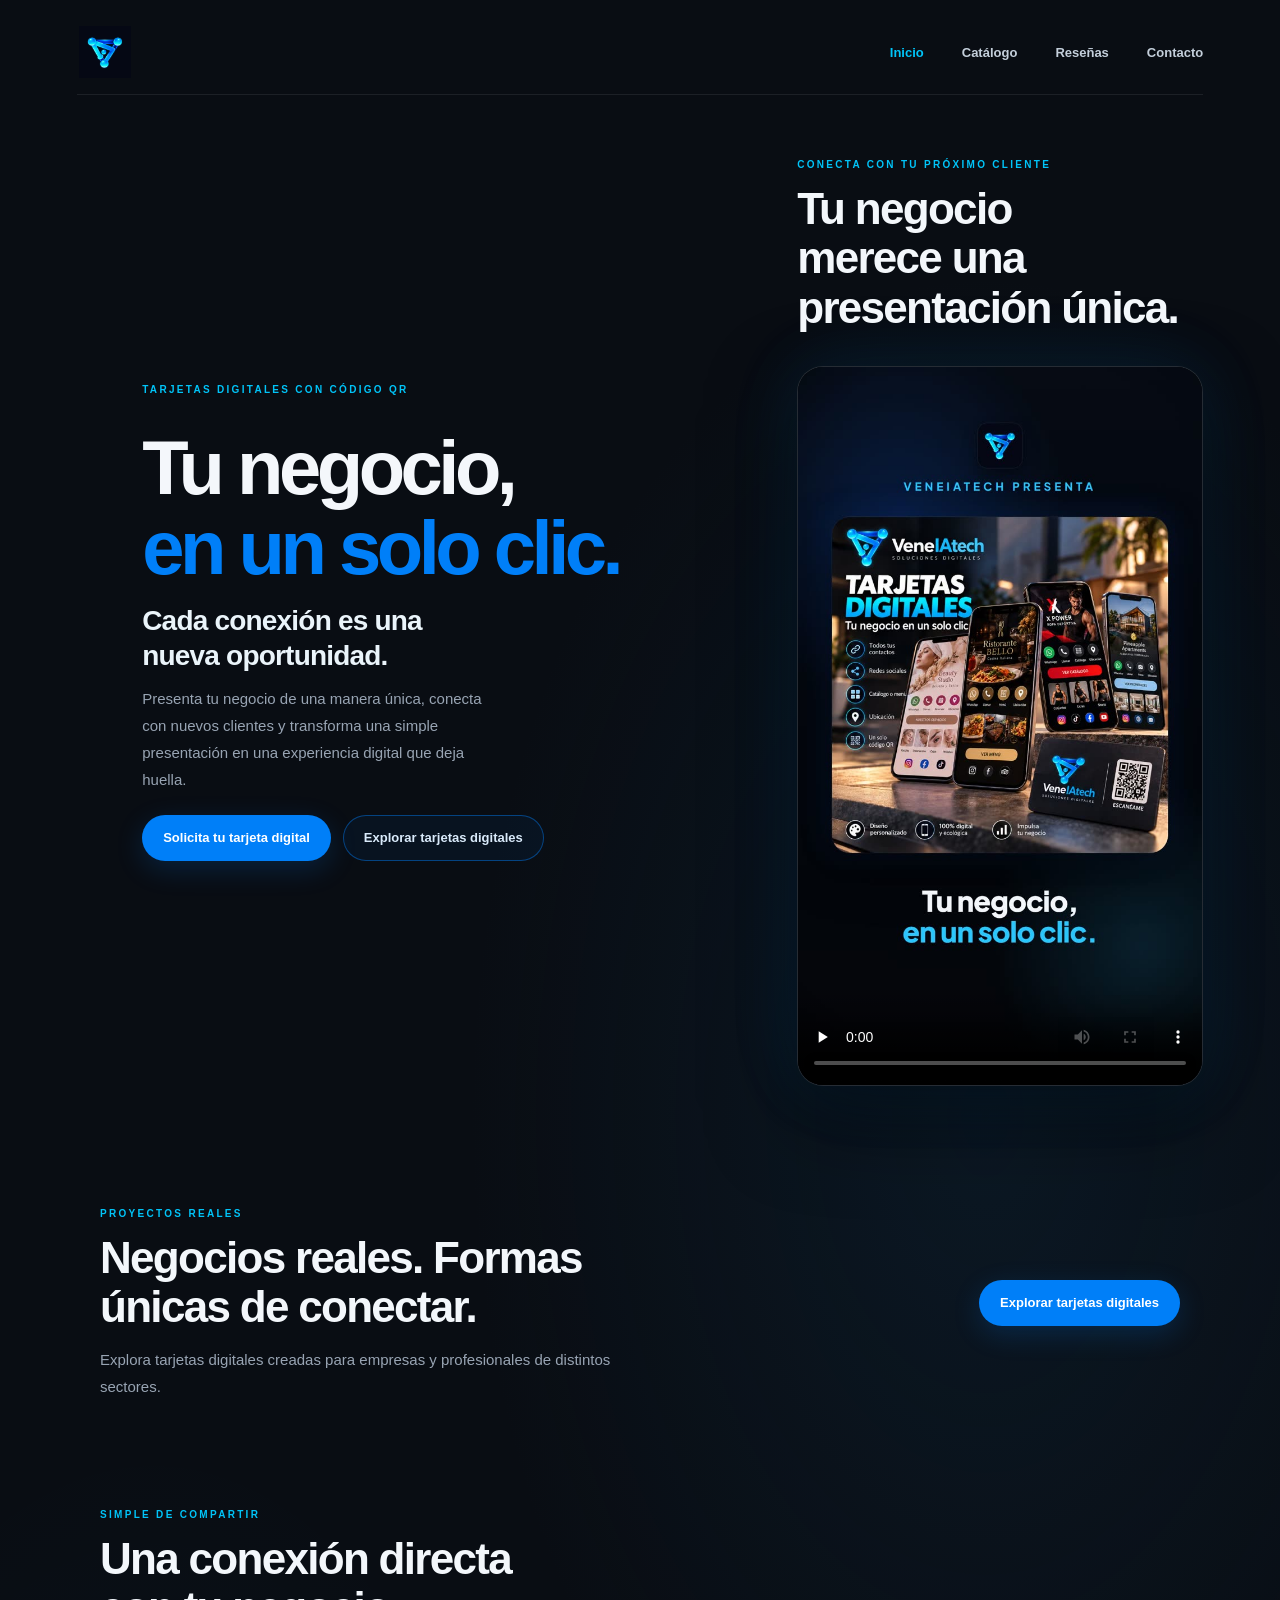
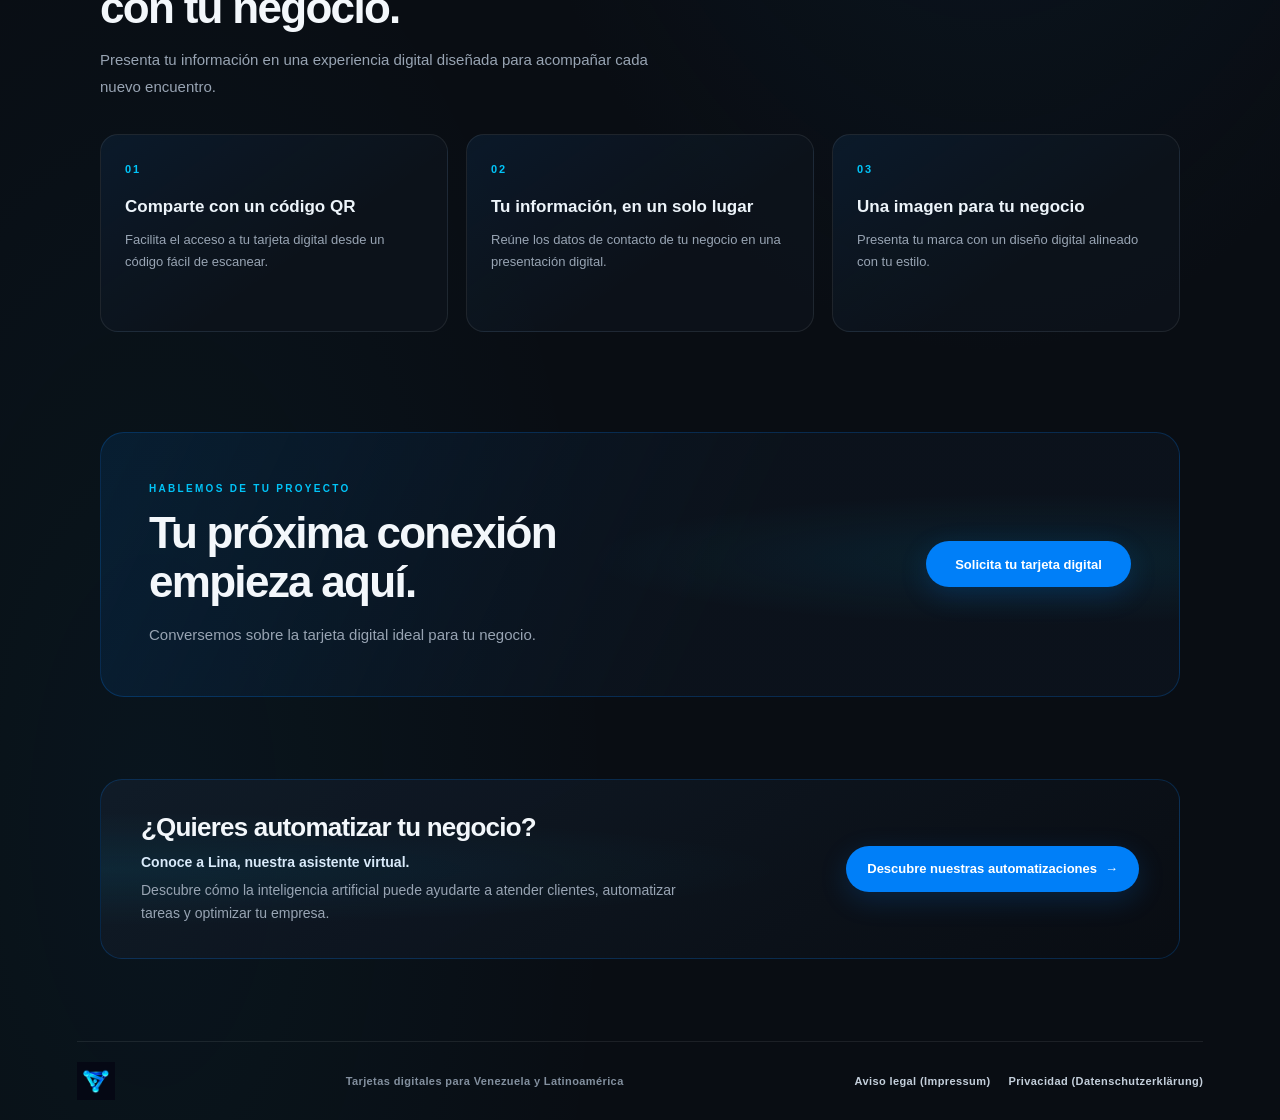
<file: tarjetadigital/index.html>
<!doctype html>
<html lang="es-419">
  <head>
    <meta charset="UTF-8" />
    <meta name="viewport" content="width=device-width, initial-scale=1.0" />
    <meta
      name="description"
      content="Descubre las tarjetas digitales premium de VeneIAtech: presenta tu negocio, comparte tu código QR y crea nuevas conexiones."
    />
    <meta name="theme-color" content="#090d13" />
    <title>VeneIAtech · Tarjetas digitales</title>
    <link rel="canonical" href="https://veneiatech.de/tarjetadigital/" />
    <link rel="icon" type="image/png" href="/tarjetadigital/media/logo-veneiatech.png" />
    <meta property="og:type" content="website" />
    <meta property="og:site_name" content="VeneIAtech" />
    <meta property="og:locale" content="es_LA" />
    <meta property="og:url" content="https://veneiatech.de/tarjetadigital/" />
    <meta property="og:title" content="VeneIAtech · Tarjetas digitales" />
    <meta
      property="og:description"
      content="Descubre las tarjetas digitales premium de VeneIAtech: presenta tu negocio, comparte tu código QR y crea nuevas conexiones."
    />
    <meta property="og:image" content="https://veneiatech.de/tarjetadigital/media/og-tarjetas-digitales.jpg" />
    <meta property="og:image:width" content="1200" />
    <meta property="og:image:height" content="630" />
    <meta property="og:image:alt" content="Tarjetas digitales VeneIAtech en varios teléfonos y una tarjeta con código QR" />
    <meta name="twitter:card" content="summary_large_image" />
    <script type="module" crossorigin src="/tarjetadigital/assets/preview-entry-DHS1TjG8.js"></script>
    <link rel="stylesheet" crossorigin href="/tarjetadigital/assets/preview-entry-Bfqm5uQC.css">
  </head>
  <body>
    <div id="root"></div>
  </body>
</html>
</file>
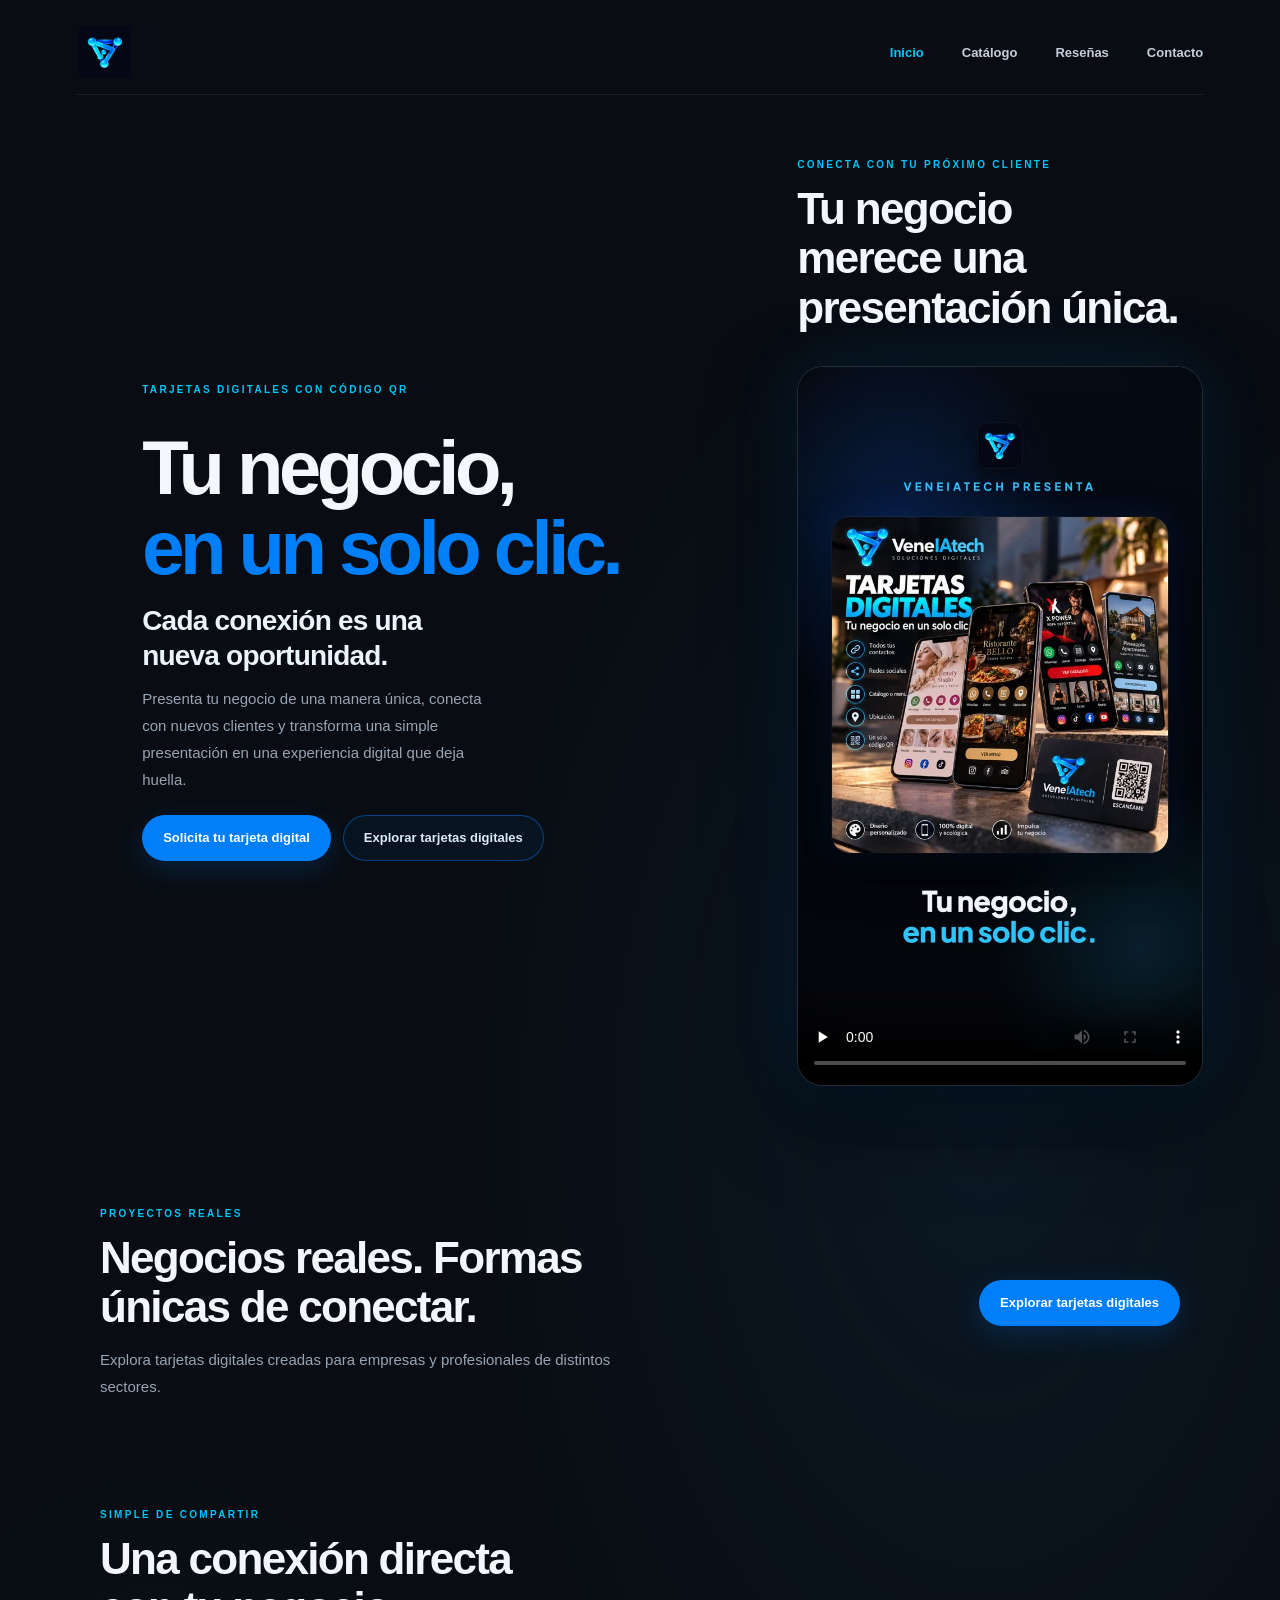
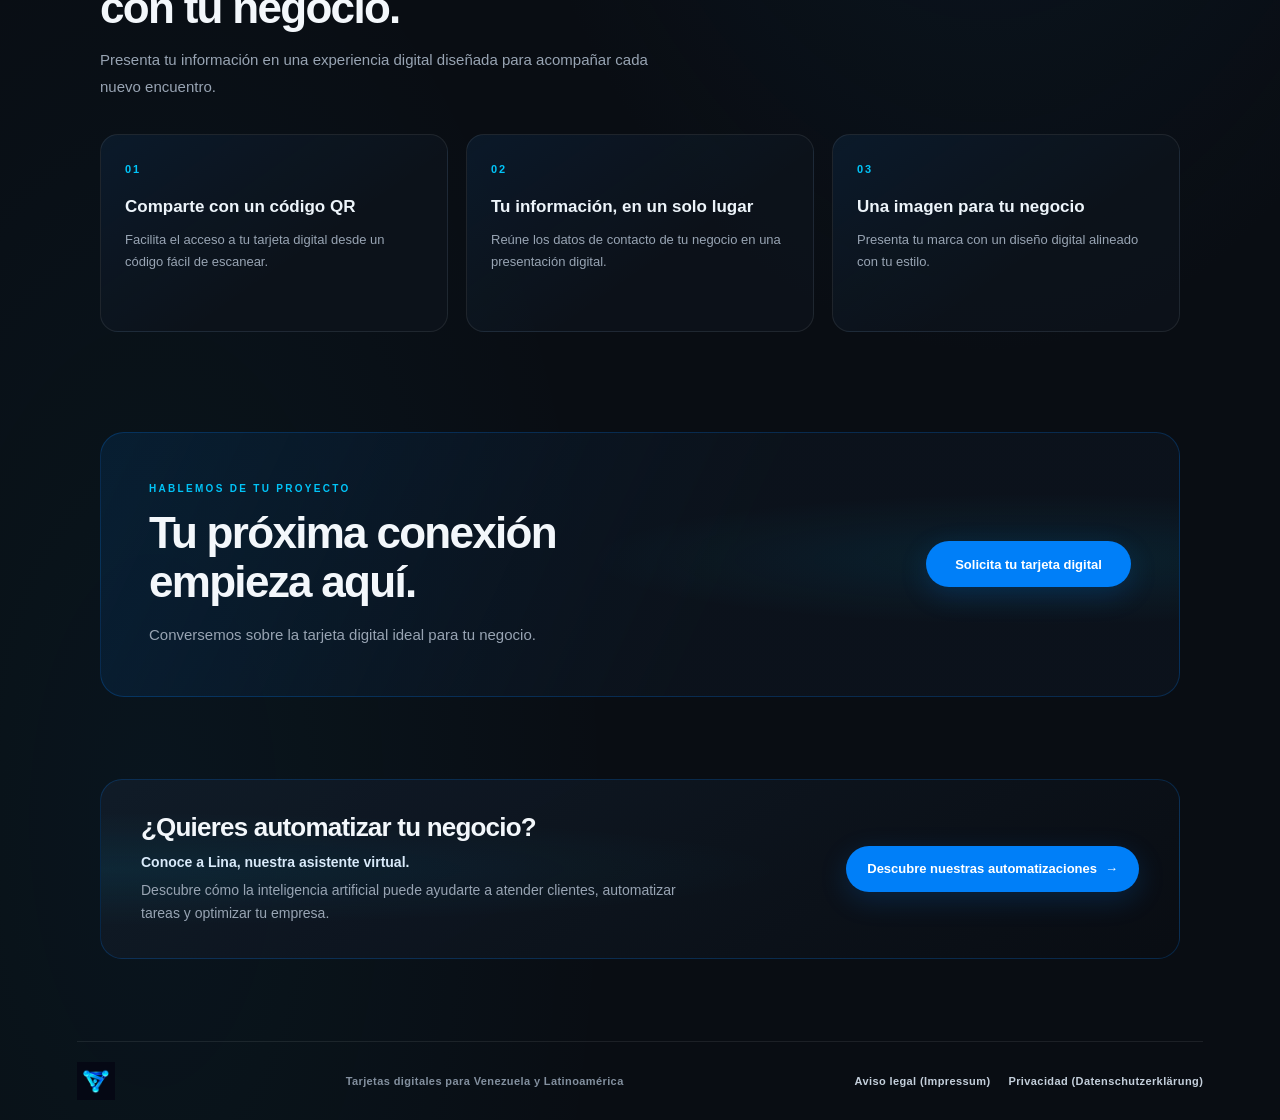
<file: tarjetadigital/catalogo/index.html>
<!doctype html>
<html lang="es-419">
  <head>
    <meta charset="UTF-8" />
    <meta name="viewport" content="width=device-width, initial-scale=1.0" />
    <meta
      name="description"
      content="Explora tarjetas digitales reales creadas por VeneIAtech para negocios y profesionales de distintos sectores."
    />
    <meta name="theme-color" content="#090d13" />
    <title>Catálogo de tarjetas digitales · VeneIAtech</title>
    <link rel="canonical" href="https://veneiatech.de/tarjetadigital/catalogo/" />
    <link rel="icon" type="image/png" href="/tarjetadigital/media/logo-veneiatech.png" />
    <meta property="og:type" content="website" />
    <meta property="og:site_name" content="VeneIAtech" />
    <meta property="og:locale" content="es_LA" />
    <meta property="og:url" content="https://veneiatech.de/tarjetadigital/catalogo/" />
    <meta property="og:title" content="Catálogo de tarjetas digitales · VeneIAtech" />
    <meta
      property="og:description"
      content="Explora tarjetas digitales reales creadas por VeneIAtech para negocios y profesionales de distintos sectores."
    />
    <meta property="og:image" content="https://veneiatech.de/tarjetadigital/media/og-tarjetas-digitales.jpg" />
    <meta property="og:image:width" content="1200" />
    <meta property="og:image:height" content="630" />
    <meta property="og:image:alt" content="Tarjetas digitales VeneIAtech en varios teléfonos y una tarjeta con código QR" />
    <meta name="twitter:card" content="summary_large_image" />
    <script type="module" crossorigin src="/tarjetadigital/assets/preview-entry-DHS1TjG8.js"></script>
    <link rel="stylesheet" crossorigin href="/tarjetadigital/assets/preview-entry-Bfqm5uQC.css">
  </head>
  <body>
    <div id="root"></div>
  </body>
</html>
</file>
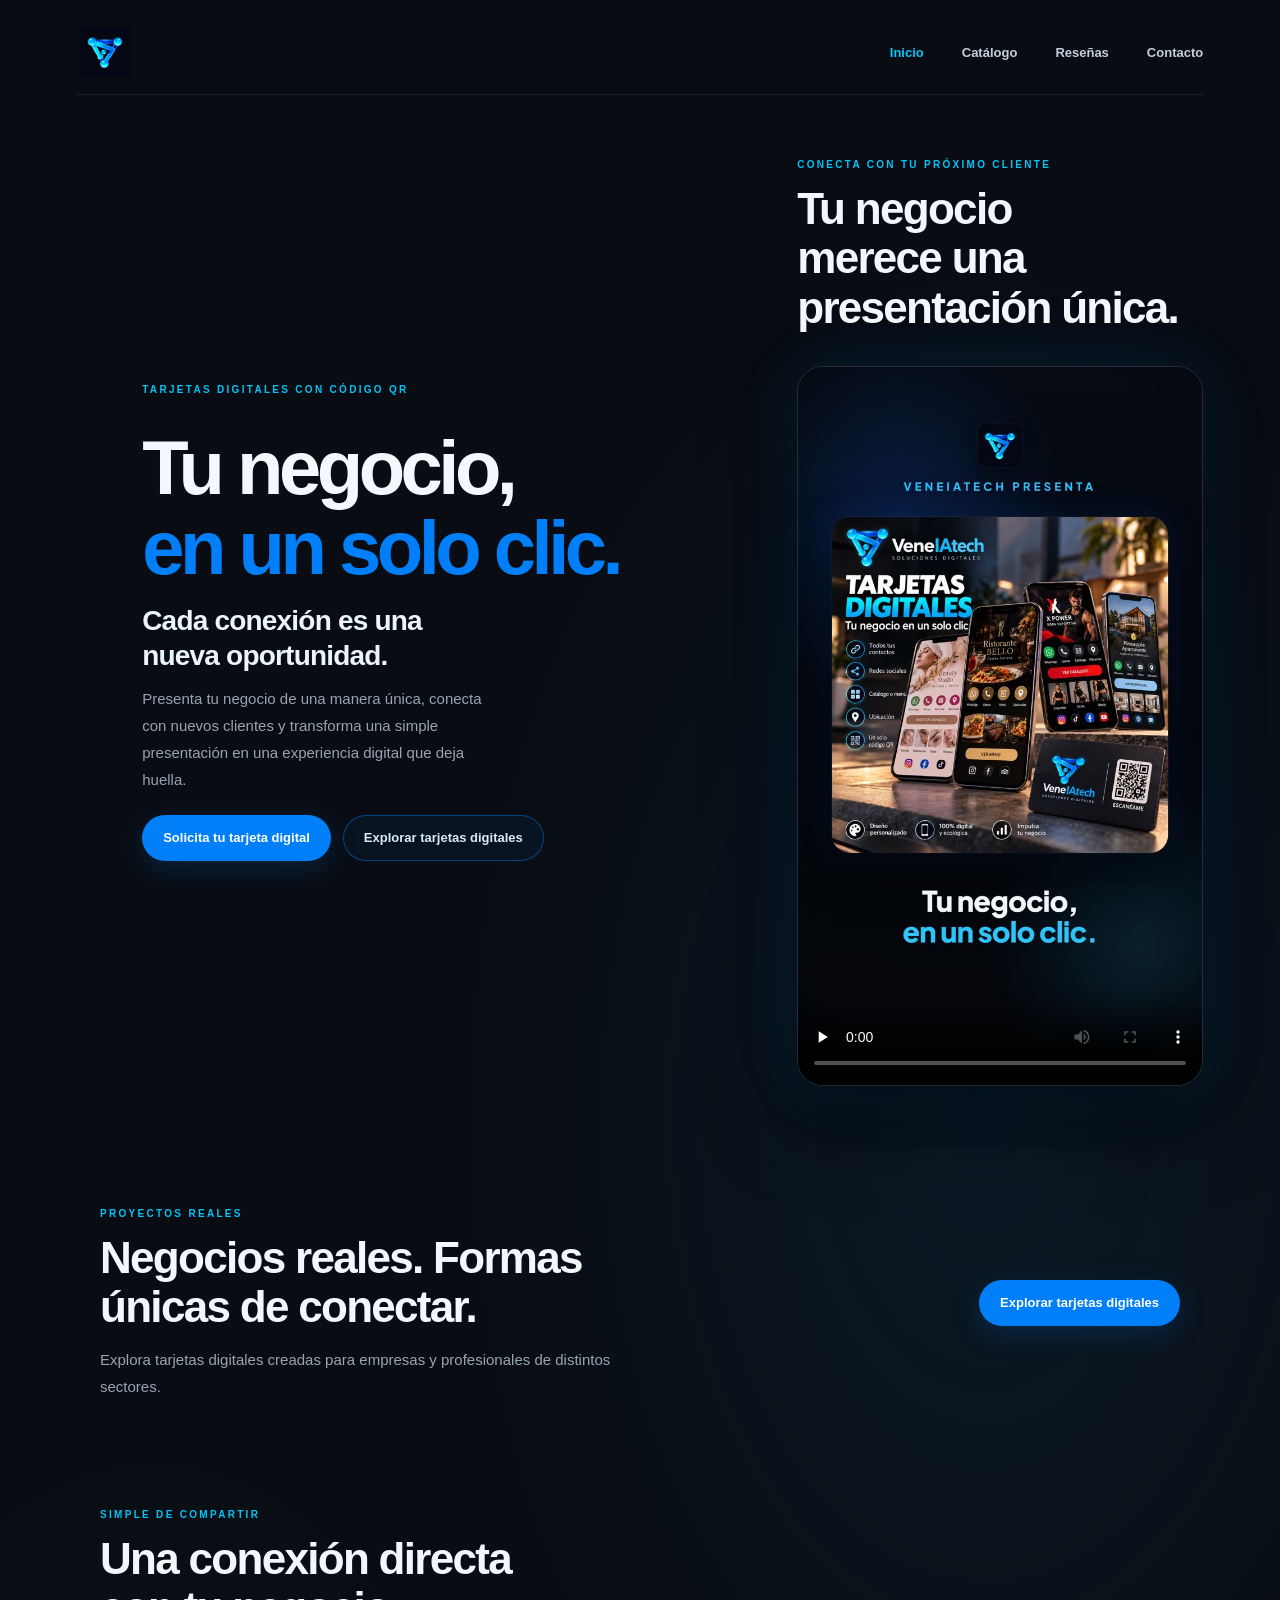
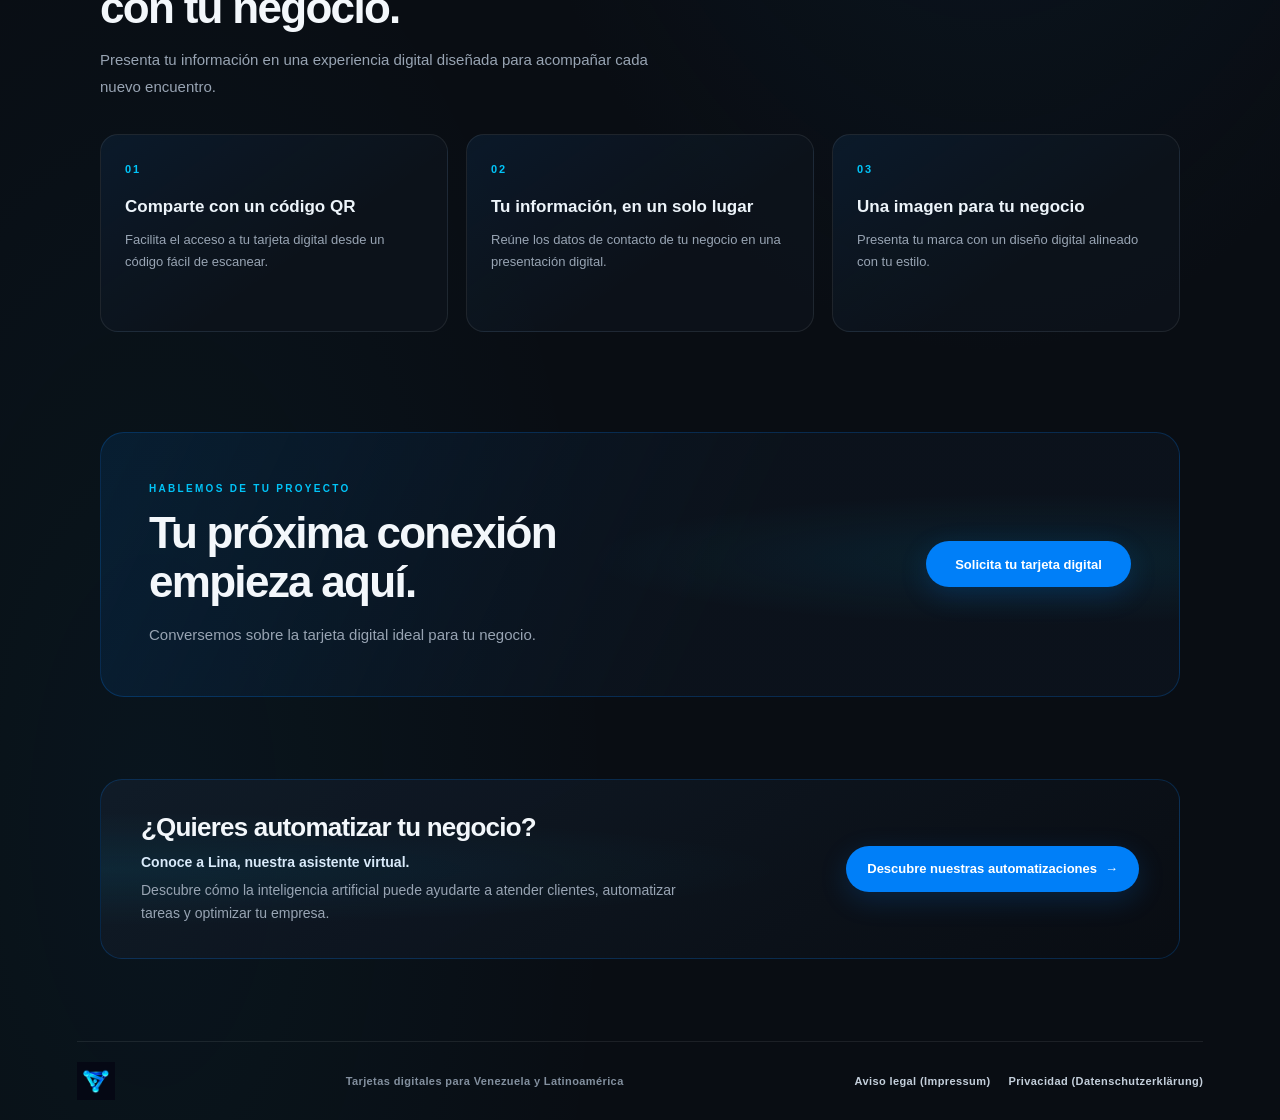
<file: tarjetadigital/resenas/index.html>
<!doctype html>
<html lang="es-419">
  <head>
    <meta charset="UTF-8" />
    <meta name="viewport" content="width=device-width, initial-scale=1.0" />
    <meta
      name="description"
      content="Lee y comparte opiniones sobre los negocios del catálogo de tarjetas digitales de VeneIAtech."
    />
    <meta name="theme-color" content="#090d13" />
    <title>Reseñas de clientes · VeneIAtech</title>
    <link rel="canonical" href="https://veneiatech.de/tarjetadigital/resenas/" />
    <link rel="icon" type="image/png" href="/tarjetadigital/media/logo-veneiatech.png" />
    <meta property="og:type" content="website" />
    <meta property="og:site_name" content="VeneIAtech" />
    <meta property="og:locale" content="es_LA" />
    <meta property="og:url" content="https://veneiatech.de/tarjetadigital/resenas/" />
    <meta property="og:title" content="Reseñas de clientes · VeneIAtech" />
    <meta
      property="og:description"
      content="Lee y comparte opiniones sobre los negocios del catálogo de tarjetas digitales de VeneIAtech."
    />
    <meta property="og:image" content="https://veneiatech.de/tarjetadigital/media/og-tarjetas-digitales.jpg" />
    <meta property="og:image:width" content="1200" />
    <meta property="og:image:height" content="630" />
    <meta property="og:image:alt" content="Tarjetas digitales VeneIAtech en varios teléfonos y una tarjeta con código QR" />
    <meta name="twitter:card" content="summary_large_image" />
    <script type="module" crossorigin src="/tarjetadigital/assets/preview-entry-DHS1TjG8.js"></script>
    <link rel="stylesheet" crossorigin href="/tarjetadigital/assets/preview-entry-Bfqm5uQC.css">
  </head>
  <body>
    <div id="root"></div>
  </body>
</html>
</file>
<file: tarjetadigital/assets/preview-entry-Bfqm5uQC.css>
:root{--brand-blue:#007ff8;--brand-cyan:#01c4f8;--brand-cyan-glow:var(--brand-cyan);--surface-charcoal:#090d13;color:#f4f7fb;background:var(--surface-charcoal);font-synthesis:none;text-rendering:optimizelegibility;-webkit-font-smoothing:antialiased;-moz-osx-font-smoothing:grayscale;font-optical-sizing:auto;font-family:Segoe UI,Arial,sans-serif;font-weight:400}*{box-sizing:border-box}html,body,#root{min-width:320px;min-height:100%;margin:0}@media (width<=334px){html,body,#root{min-width:0}}body{background:radial-gradient(ellipse at 77% 41%, #0f324d4a, transparent 37%), radial-gradient(ellipse at 12% 89%, #00b1eb0d, transparent 29%), var(--surface-charcoal)}button,a{color:inherit;font:inherit}.preview-page{min-height:100vh;padding:24px clamp(20px,6vw,96px) 20px}.preview-header,.preview-footer{justify-content:space-between;align-items:center;gap:24px;display:flex}.preview-header{border-bottom:1px solid #ffffff14;width:min(1220px,100%);margin:0 auto;padding-bottom:14px}.brand-wordmark{letter-spacing:-1.1px;font-family:Segoe UI,Arial,sans-serif;font-size:21px;font-weight:800;text-decoration:none}.preview-brand{border-radius:8px;flex:none;justify-content:center;align-items:center;width:56px;height:56px;padding:2px;display:inline-flex}.preview-brand>img{object-fit:contain;width:100%;height:100%;display:block}.preview-navigation{justify-content:flex-end;align-items:center;gap:clamp(18px,3vw,38px);display:flex}.preview-navigation>a{color:#c4cfdb;font-size:13px;font-weight:600;text-decoration:none;transition:color .18s}.preview-navigation>a:hover,.preview-navigation>a[aria-current=page]{color:var(--brand-cyan)}.brand-wordmark>span,.outro-brand>span{color:var(--brand-cyan-glow)}.preview-footer{color:#83909f;letter-spacing:1.5px;font-size:10px;font-weight:600}.preview-layout{grid-template-columns:minmax(0,1fr) minmax(300px,406px);align-items:center;gap:clamp(42px,7vw,100px);width:min(1130px,100%);margin:62px auto 112px;display:grid}.preview-copy{justify-self:center;width:min(500px,100%)}.preview-eyebrow{color:var(--brand-cyan);letter-spacing:2.3px;margin:0 0 17px;font-size:10px;font-weight:700;line-height:1.6}.eyebrow{color:#09bafa;letter-spacing:2.6px;font-size:10px;font-weight:700}.preview-copy>h1{letter-spacing:-4.5px;margin:30px 0 16px;font-family:Segoe UI,Arial,sans-serif;font-size:clamp(43px,6.2vw,76px);font-weight:750;line-height:1.04}.preview-copy>h1>span{color:var(--brand-blue)}.preview-copy-title,.section-heading>h2,.contact-section h2{text-wrap:balance}.preview-copy-title{color:#eaf4fa;letter-spacing:-.8px;max-width:440px;margin:0 0 12px;font-family:Segoe UI,Arial,sans-serif;font-size:clamp(22px,2.3vw,28px);font-weight:650;line-height:1.25}.preview-copy-description{color:#98a4b3;max-width:360px;margin:0 0 22px;font-size:15px;line-height:1.8}.preview-actions{flex-wrap:wrap;align-items:center;gap:12px;display:flex}.action-button{text-align:center;border:1px solid #0000;border-radius:999px;justify-content:center;align-items:center;min-height:46px;padding:0 20px;font-size:13px;font-weight:700;line-height:1.35;text-decoration:none;transition:background-color .18s,border-color .18s,box-shadow .18s,transform .18s;display:inline-flex}.action-button:hover:not(:disabled){transform:translateY(-2px)}.action-button-primary{background:var(--brand-blue);color:#fff;box-shadow:0 8px 28px #007ff830}.action-button-primary:hover:not(:disabled){background:#0069df;box-shadow:0 9px 30px #007ff845,0 0 22px #01c4f81f}.action-button-secondary{color:#d9eafa;background:#007ff80f;border-color:#007ff873}.action-button-secondary:hover{border-color:var(--brand-cyan);background:#007ff81f}.hero-video{min-width:0}.hero-video-heading{max-width:390px;margin:0 auto 19px}.hero-video-heading>.preview-eyebrow{margin-bottom:8px}.hero-video-heading>h2{color:#e8f1f8;letter-spacing:-.6px;margin:0;font-size:clamp(18px,2.1vw,23px);font-weight:650;line-height:1.35}.player-shell{background:#070a0f;border:1px solid #c8e0f029;border-radius:26px;width:100%;max-width:406px;overflow:hidden;box-shadow:0 32px 85px #0000008c,0 0 70px #007ff81f,0 0 90px #14c8f40d}.commercial-video{aspect-ratio:9/16;object-fit:contain;background:#070a0f;width:100%;display:block}.preview-footer{letter-spacing:.4px;border-top:1px solid #ffffff14;width:min(1220px,100%);margin:0 auto;padding-top:20px;font-size:11px}.preview-footer>span{color:#83909f}.footer-brand{flex:none;width:38px;height:38px;text-decoration:none;display:inline-flex}.footer-brand>img{object-fit:contain;width:100%;height:100%;display:block}.footer-legal{flex-wrap:wrap;gap:6px 18px;display:flex}.footer-legal>a{color:#c4cfdb;text-decoration:none;transition:color .18s}.footer-legal>a:hover,.footer-legal>a:focus-visible{color:var(--brand-cyan);text-decoration:underline}.landing-section{width:min(1080px,100%);margin:0 auto;padding:0 0 100px;scroll-margin-top:32px}.section-heading{max-width:620px;margin-bottom:34px}.section-heading>.preview-eyebrow,.contact-section .preview-eyebrow{margin-bottom:11px}.section-heading>h2,.contact-section h2{color:#f3f7fb;letter-spacing:-1.7px;margin:0;font-size:clamp(29px,4vw,44px);font-weight:700;line-height:1.12}.section-heading>p:not(.preview-eyebrow),.contact-section>div>p:not(.preview-eyebrow){color:#98a4b3;max-width:570px;margin:14px 0 0;font-size:15px;line-height:1.8}.portfolio-section{padding-top:8px}.portfolio-grid{grid-template-columns:repeat(2,minmax(0,1fr));gap:22px;display:grid}.portfolio-card{background:linear-gradient(150deg,#111c29f0,#090d13fa);border:1px solid #007ff829;border-radius:20px;flex-direction:column;align-items:stretch;min-width:0;transition:border-color .18s,box-shadow .18s,transform .18s;display:flex;overflow:hidden;box-shadow:0 16px 40px #0003}.portfolio-card:hover{border-color:#01c4f85c;transform:translateY(-3px);box-shadow:0 20px 48px #00000047,0 0 30px #007ff817}.portfolio-card-image{aspect-ratio:16/9;background:#0b131e;border-bottom:1px solid #ffffff0f;place-items:stretch stretch;display:grid;overflow:hidden}.portfolio-card-image>img{object-fit:cover;width:100%;height:100%;display:block}.portfolio-image-placeholder{color:#91a3b5;letter-spacing:.3px;background:radial-gradient(at 50% 45%,#007ff821,#0000 52%),linear-gradient(135deg,#01c4f808,#0000 60%);flex-direction:column;justify-content:center;align-items:center;gap:15px;min-height:150px;font-size:12px;display:flex}.portfolio-placeholder-mark{background:linear-gradient(135deg,#0000 48%,#01c4f880 49%,#0000 52%),linear-gradient(45deg,#0000 48%,#007ff899 49%,#0000 52%);border:1px solid #01c4f873;border-radius:14px;width:42px;height:42px;box-shadow:0 0 22px #007ff81f}.portfolio-card-content{align-content:start;gap:15px;padding:21px;display:grid}.portfolio-category{color:var(--brand-cyan);letter-spacing:1.3px;text-transform:uppercase;margin:0 0 7px;font-size:10px;font-weight:700}.portfolio-card-content>div>h3{color:#edf4fa;letter-spacing:-.4px;margin:0;font-size:20px;font-weight:650;line-height:1.35}.portfolio-link{justify-self:start;gap:8px}.portfolio-unavailable{color:#b5bfca;margin:0;font-size:12px;line-height:1.6}.portfolio-demo{justify-items:start;gap:14px;display:grid}.portfolio-demo-toggle{cursor:pointer;list-style:none}.portfolio-demo-toggle::-webkit-details-marker{display:none}.portfolio-demo-video{background:#070a0f;border:1px solid #c8e0f024;border-radius:14px;width:100%;max-height:600px;display:block}.benefit-card>h3{color:#edf4fa;margin:0;font-size:17px;font-weight:650;line-height:1.4}.benefits-section{padding-top:7px}.benefits-grid{grid-template-columns:repeat(3,minmax(0,1fr));gap:18px;display:grid}.benefit-card{background:linear-gradient(145deg,#007ff812,#0000 60%),#0d131cd9;border:1px solid #ffffff14;border-radius:18px;min-height:198px;padding:24px}.benefit-number{color:var(--brand-cyan);letter-spacing:1.8px;margin-bottom:20px;font-size:11px;font-weight:750;display:inline-block}.benefit-card>p{color:#98a4b3;margin:10px 0 0;font-size:13px;line-height:1.7}.contact-section{background:radial-gradient(at 87% 48%,#01c4f817,#0000 34%),linear-gradient(115deg,#007ff81c,#0c131cf0 58%);border:1px solid #007ff83b;border-radius:24px;justify-content:space-between;align-items:center;gap:30px;width:min(1080px,100%);margin:0 auto 82px;padding:clamp(24px,5vw,48px);scroll-margin-top:32px;display:flex}.contact-section h2{max-width:600px}.contact-action{flex:none;min-width:205px}.contact-action-group{flex:none}.contact-action:disabled{cursor:not-allowed;opacity:.55}.contact-note{color:#98a4b3;text-align:center;margin:10px 0 0;font-size:11px;line-height:1.5}.catalog-cta-section{justify-content:space-between;align-items:center;gap:28px;padding-top:8px;display:flex}.catalog-cta-section .section-heading{margin-bottom:0}.catalog-section,.reviews-section{padding-top:clamp(48px,8vw,92px)}.catalog-section{width:min(1240px,100%);padding-bottom:68px}.catalog-section>.section-heading{margin-bottom:23px}.catalog-section .section-heading>h1{font-size:clamp(27px,4vw,39px)}.catalog-grid{grid-template-columns:repeat(auto-fit,minmax(min(100%,205px),1fr));gap:14px}.catalog-card{border-radius:15px}.catalog-card .portfolio-card-image{aspect-ratio:16/10;background:radial-gradient(at 50% 30%,#01c4f817,#0000 62%),#0b131e}.catalog-card .portfolio-card-image>img{object-fit:cover;object-position:center;transform:scale(var(--catalog-cover-scale,1.18));transform-origin:var(--catalog-cover-origin,center)}.catalog-card--aluminios-cinamay{--catalog-cover-scale:1.3;--catalog-cover-origin:left top}.catalog-card--xpower-maturin{--catalog-cover-scale:1.28;--catalog-cover-origin:left top}.catalog-card--dr-ysmael-dominguez{--catalog-cover-scale:1.48;--catalog-cover-origin:left top}.catalog-card--veneiatech{--catalog-cover-scale:1.28;--catalog-cover-origin:center}.catalog-card--jeanny-salazar{--catalog-cover-scale:1.42;--catalog-cover-origin:left top}.catalog-card--dra-shainy-bermudez,.catalog-card--om-shot{--catalog-cover-scale:1.4;--catalog-cover-origin:left top}.catalog-card .portfolio-card-content{flex-direction:column;gap:12px;min-width:0;padding:12px;display:flex}.catalog-card .portfolio-category{letter-spacing:.8px;margin:0 0 5px;font-size:9px}.catalog-card .portfolio-card-content h2{color:#edf4fa;letter-spacing:-.3px;margin:0;font-size:clamp(14px,1.35vw,17px);font-weight:650;line-height:1.35}.catalog-card-actions{grid-template-columns:repeat(2,minmax(0,1fr));align-items:stretch;gap:7px;display:grid}.catalog-card .portfolio-link,.catalog-review-link{overflow-wrap:anywhere;border-radius:12px;gap:6px;width:100%;min-width:0;min-height:44px;padding:6px 7px;font-size:11px;line-height:1.2}.catalog-review-link{color:#d9eafa;border-color:#01c4f847}.catalog-review-link>span{color:var(--brand-cyan);font-size:15px}.catalog-card .portfolio-unavailable{color:#aeb9c6;grid-column:1/-1;margin:0;font-size:11px;line-height:1.4}.reviews-grid{grid-template-columns:repeat(2,minmax(0,1fr));gap:18px;display:grid}.review-card,.reviews-empty{background:linear-gradient(150deg,#111c29f0,#090d13fa);border:1px solid #007ff82e;border-radius:20px}.review-card{padding:24px}.review-card-heading{justify-content:space-between;align-items:flex-start;gap:18px;display:flex}.review-card-heading h2{color:#edf4fa;margin:0;font-size:18px;font-weight:650}.review-rating{color:#cbd8e3;white-space:nowrap;align-items:center;gap:7px;font-size:12px;font-weight:650;display:inline-flex}.review-service,.review-meta,.review-verified{color:#98a4b3;font-size:12px}.review-company{margin:5px 0 0}.review-stars{color:var(--brand-cyan);letter-spacing:2px;flex:none;font-size:12px}.review-service{color:#c1d4e3;margin:20px 0 8px;font-weight:650}.review-comment{color:#c6d0da;margin:0;font-size:14px;line-height:1.75}.review-meta{justify-content:space-between;gap:12px;margin-top:22px;display:flex}.review-verified{color:var(--brand-cyan);margin:12px 0 0}.reviews-published{max-width:900px;margin-top:48px}.reviews-published>h2{margin-bottom:18px;font-size:21px}.reviews-empty{text-align:center;max-width:680px;padding:clamp(25px,5vw,44px)}.reviews-empty-mark{width:46px;height:46px;color:var(--brand-cyan);border:1px solid #01c4f852;border-radius:15px;place-items:center;font-size:18px;display:inline-grid}.reviews-empty h2{color:#edf4fa;margin:18px 0 8px;font-size:20px}.reviews-empty p{color:#98a4b3;max-width:500px;margin:0 auto;font-size:14px;line-height:1.7}.review-request-link{min-height:46px;margin-top:21px}html{scroll-behavior:smooth}a:focus-visible,button:focus-visible{outline:2px solid var(--brand-cyan);outline-offset:4px}@media (prefers-reduced-motion:reduce){*,:before,:after{scroll-behavior:auto!important;transition-duration:.01ms!important}}@media (width<=1020px){.catalog-grid{grid-template-columns:repeat(auto-fit,minmax(min(100%,205px),1fr))}}@media (width<=760px){.catalog-cta-section{flex-direction:column;align-items:stretch;gap:20px}.catalog-cta-section>.action-button{align-self:flex-start}.catalog-section{padding-bottom:48px}.catalog-grid{grid-template-columns:repeat(2,minmax(0,1fr));gap:12px}.reviews-grid{grid-template-columns:1fr}.catalog-card .portfolio-card-content{gap:10px;padding:10px}.catalog-card-actions{gap:6px}.catalog-card .portfolio-link,.catalog-review-link{min-height:44px;padding:5px 4px;font-size:10px}}@media (width<=380px){.catalog-grid{grid-template-columns:1fr}.catalog-card .portfolio-card-image{aspect-ratio:16/8}.catalog-card .portfolio-card-content{padding:12px}.catalog-card .portfolio-link,.catalog-review-link{font-size:12px}}.commercial{color:#f5f7fa;background:radial-gradient(at 50% 53%,#0c283c91,#0000 45%),radial-gradient(at 53% 96%,#00a3da14,#0000 38%),linear-gradient(156deg,#0c121a 0%,#090d13 48%,#0b1017 100%);width:1080px;height:1920px;overflow:hidden}.intro,.phone-scene,.outro{background:radial-gradient(#0f2e444d,#0000 52%),linear-gradient(155deg,#0b1119 0%,#090d13 59%,#0c131b 100%);flex-direction:column;align-items:center;width:1080px;height:1920px;display:flex;position:relative;overflow:hidden}.intro-glow,.outro-orb{pointer-events:none;border-radius:50%;position:absolute}.intro-glow{background:radial-gradient(circle,#00afef21,#0000 70%);width:700px;height:700px;top:520px;left:200px}.intro-eyebrow{position:absolute;top:167px}.intro-heading{z-index:1;letter-spacing:1px;text-align:center;margin:0;font-family:Segoe UI,Arial,sans-serif;font-size:51px;font-weight:800;line-height:1.05;position:absolute;top:229px}.intro-heading>span{color:#12bff2;display:block}.cover-frame{border:1px solid #cee9fa30;border-radius:30px;width:890px;height:890px;position:absolute;top:392px;overflow:hidden;box-shadow:0 36px 90px #0000008a,0 0 90px #00a7e61f}.cover-image{object-fit:cover;width:100%;height:100%;display:block}.intro-tagline{letter-spacing:-1.3px;margin:0;font-family:Segoe UI,Arial,sans-serif;font-size:39px;font-weight:650;position:absolute;top:1375px}.accent-rule{background:linear-gradient(90deg,#08c2f5,#3694e9);border-radius:99px;width:61px;height:3px;position:absolute;top:1454px;box-shadow:0 0 20px #09bafa73}.scene-header{justify-content:space-between;align-items:center;width:840px;display:flex;position:absolute;top:154px}.brand-wordmark{letter-spacing:-1.5px;font-size:26px}.header-pill{color:#bac9d5;letter-spacing:1.7px;background:#ffffff08;border:1px solid #7fbfdf2e;border-radius:999px;padding:11px 15px;font-size:9px;font-weight:600}.phone-stage{flex-direction:column;align-items:center;width:1080px;height:1460px;display:flex;position:absolute;top:254px;left:0}.phone-glow{background:radial-gradient(#01a8e11c,#0000 70%);border-radius:50%;width:720px;height:1050px;position:absolute;top:150px}.phone-device{z-index:1;background:linear-gradient(120deg,#ffffff3b 0%,#0000 14%),linear-gradient(154deg,#313a44 0%,#121820 37%,#27303a 70%,#151c24 100%);border:3px solid #73808e;border-radius:87px;width:777px;height:1316px;margin-top:6px;padding:17px;position:relative;box-shadow:inset 0 0 0 2px #ffffff12,0 45px 100px #000000bf,0 0 65px #00b5f524}.phone-screen{background:#030507;border:1px solid #cddeef21;border-radius:66px;width:100%;height:100%;position:relative;overflow:hidden}.phone-video{object-fit:contain;object-position:center;width:100%;height:100%;display:block}.phone-island{background:#050608;border-radius:999px;width:108px;height:27px;position:absolute;top:16px;left:50%;transform:translate(-50%);box-shadow:0 0 0 1px #ffffff14}.phone-side-button{z-index:2;background:linear-gradient(#909aa4,#505a65);border-radius:3px;width:4px;position:absolute}.phone-side-button-left{height:123px;top:235px;left:-7px}.phone-side-button-right-top{height:85px;top:264px;right:-7px}.phone-side-button-right-bottom{height:127px;top:372px;right:-7px}.screen-gloss{z-index:2;opacity:.35;pointer-events:none;background:linear-gradient(113deg,#ffffff17,#0000 15% 86%,#ffffff08);border:1px solid #0000;border-radius:77px;width:760px;height:1322px;position:absolute;top:25px}.clip-number{color:#f2f7fa;letter-spacing:2px;margin:0;font-family:Segoe UI,Arial,sans-serif;font-size:14px;font-weight:700;position:absolute;top:1340px}.clip-number>span{color:#63717f;font-size:11px}.phone-caption{text-align:center;width:840px;position:absolute;top:1408px}.phone-caption .eyebrow{letter-spacing:2.2px;font-size:9px}.phone-caption>h2{letter-spacing:-.8px;margin:8px 0 0;font-family:Segoe UI,Arial,sans-serif;font-size:31px;font-weight:700}.scene-footer{color:#83909f;margin:0;font-size:16px;font-weight:500;position:absolute;top:1814px}.scene-accent-rule{width:38px;height:2px;top:1866px}.outro-orb-main{background:radial-gradient(circle,#00acef1f,#0000 70%);width:780px;height:780px;top:545px;left:150px}.outro-orb-secondary{border:1px solid #38c1f82e;width:215px;height:215px;top:920px;left:465px;box-shadow:0 0 0 52px #38c1f805,0 0 0 112px #38c1f805}.outro-eyebrow{position:absolute;top:616px}.outro-logo{width:330px;height:auto;position:absolute;top:700px}.outro-divider{background:#09bafa;border-radius:999px;width:58px;height:3px;position:absolute;top:1060px;box-shadow:0 0 22px #09bafa8c}.outro-message{color:#b8c4d1;letter-spacing:-.8px;margin:0;font-family:Segoe UI,Arial,sans-serif;font-size:32px;position:absolute;top:1125px}.outro-url{color:#fff;letter-spacing:1.1px;margin:0;font-size:25px;font-weight:600;position:absolute;top:1235px}.outro-footnote{color:#748191;letter-spacing:2.8px;font-size:10px;font-weight:600;position:absolute;top:1503px}@media (width<=760px){.preview-page{min-height:100svh;padding:16px 18px 18px}.preview-header,.preview-footer{gap:12px}.preview-brand{width:46px;height:46px}.preview-navigation{gap:clamp(10px,3.5vw,18px)}.preview-navigation>a{font-size:11px}.preview-layout{grid-template-columns:1fr;gap:38px;margin:40px auto 76px}.preview-copy{justify-self:center;width:100%}.preview-eyebrow{letter-spacing:1.7px;margin-bottom:12px;font-size:9px}.preview-copy>h1{letter-spacing:-2.5px;margin:0 0 18px;font-size:clamp(34px,10vw,49px)}.preview-copy-title{font-size:clamp(22px,6.4vw,27px)}.preview-copy-description{margin:0 0 18px;font-size:13px}.preview-actions{gap:9px}.action-button{min-height:44px;padding:0 15px;font-size:12px}.hero-video-heading{margin-bottom:14px}.hero-video-heading>h2{font-size:19px}.player-shell{border-radius:21px;width:min(100%,420px)}.landing-section{padding-bottom:72px}.section-heading{margin-bottom:23px}.section-heading>h2,.contact-section h2{font-size:clamp(28px,8vw,36px)}.section-heading>p:not(.preview-eyebrow),.contact-section>div>p:not(.preview-eyebrow){font-size:14px}.portfolio-grid{grid-template-columns:1fr}.portfolio-card-content{padding:18px}.portfolio-card-content>div>h3{font-size:18px}.portfolio-link{width:100%}.benefits-grid{grid-template-columns:1fr;gap:12px}.benefit-card{min-height:0;padding:20px}.benefit-number{margin-bottom:12px}.contact-section{border-radius:20px;flex-direction:column;align-items:stretch;gap:22px;margin-bottom:54px}.contact-action{width:100%}.preview-footer{flex-direction:column;align-items:flex-start;gap:8px;font-size:10px}}.visually-hidden{clip:rect(0 0 0 0);clip-path:inset(50%);white-space:nowrap;width:1px;height:1px;position:absolute;overflow:hidden}.reviews-transparency{color:#aebbc8;background:#007ff80f;border:1px solid #01c4f838;border-radius:14px;max-width:760px;margin:0 0 28px;padding:14px 16px;font-size:13px;line-height:1.65}.reviews-alert{color:#ffc9c9;background:#ff6b6b14;border:1px solid #ff6b6b73;border-radius:14px;max-width:760px;margin:0 0 24px;padding:14px 16px;font-size:14px}.reviews-muted{color:#98a4b3;margin:0;font-size:14px}.reviews-business-grid{grid-template-columns:repeat(auto-fill,minmax(min(100%,260px),1fr));gap:14px;display:grid}.reviews-business-link{background:linear-gradient(150deg,#111c29f0,#090d13fa);border:1px solid #007ff82e;border-radius:16px;align-items:center;gap:14px;min-height:92px;padding:12px;text-decoration:none;transition:border-color .18s,transform .18s;display:flex}.reviews-business-link:hover{border-color:var(--brand-cyan);transform:translateY(-2px)}.reviews-business-link>img{object-fit:cover;border-radius:12px;flex:none;width:68px;height:68px}.reviews-business-text{gap:3px;min-width:0;display:grid}.reviews-business-text .portfolio-category{margin:0}.reviews-business-name{color:#edf4fa;font-size:16px;font-weight:650}.reviews-business-summary{color:#98a4b3;font-size:12px}.reviews-back-link{color:#c1d4e3;align-items:center;gap:8px;min-height:44px;margin-bottom:18px;font-size:14px;text-decoration:none;display:inline-flex}.reviews-back-link:hover{color:var(--brand-cyan)}.reviews-business-header{align-items:center;gap:clamp(16px,3vw,26px);margin-bottom:24px;display:flex}.reviews-business-header>img{aspect-ratio:1;object-fit:cover;border:1px solid #007ff82e;border-radius:20px;flex:none;width:clamp(92px,16vw,150px)}.reviews-business-header h1{color:#f3f7fb;letter-spacing:-1.2px;margin:4px 0 10px;font-size:clamp(25px,4vw,38px);font-weight:700;line-height:1.15}.reviews-business-score{color:#aebbc8;flex-wrap:wrap;align-items:center;gap:8px;margin:0 0 14px;font-size:14px;display:flex}.reviews-business-score strong{color:#f3f7fb;font-size:18px}.reviews-card-link{min-height:44px}.reviews-layout{grid-template-columns:minmax(0,1fr) minmax(0,1fr);align-items:start;gap:24px;display:grid}.reviews-list{gap:16px;display:grid}.reviews-list>h2,.review-form>h2{color:#edf4fa;margin:0;font-size:20px}.review-stars--small{font-size:13px}.review-stars--large{font-size:20px}.review-stars-empty{color:#ffffff2e}.review-card-heading h3{color:#edf4fa;overflow-wrap:anywhere;margin:0;font-size:17px;font-weight:650}.reviews-list .review-comment{white-space:pre-wrap;overflow-wrap:anywhere;margin-top:14px}.reviews-list .review-meta{align-items:center;margin-top:16px}.review-reply{border-left:3px solid var(--brand-cyan);color:#c6d0da;background:#007ff814;border-radius:0 12px 12px 0;margin-top:16px;padding:12px 14px;font-size:14px;line-height:1.65}.review-reply p{white-space:pre-wrap;overflow-wrap:anywhere;margin:0}.review-reply .review-reply-title{color:var(--brand-cyan);margin-bottom:4px;font-size:12px;font-weight:700}.review-report-button{color:#98a4b3;cursor:pointer;background:0 0;border:0;min-height:44px;padding:0 4px;font-size:12px;text-decoration:underline}.review-report-button:hover{color:#ffc9c9}.review-report-notice{color:var(--brand-cyan);margin:10px 0 0;font-size:13px}.review-form,.review-report-form{gap:16px;display:grid}.review-form{background:linear-gradient(150deg,#111c29f0,#090d13fa);border:1px solid #007ff82e;border-radius:20px;padding:clamp(20px,4vw,28px)}.review-report-form{border-top:1px solid #007ff82e;margin-top:14px;padding-top:14px}.review-form-intro,.review-privacy{color:#98a4b3;margin:-6px 0 0;font-size:12px;line-height:1.6}.review-privacy a{color:var(--brand-cyan)}.review-field{gap:8px;display:grid}.review-field>label,.review-star-input>legend{color:#d9eafa;font-size:14px;font-weight:650}.review-field>input,.review-field>textarea,.review-field>select{color:#f3f7fb;width:100%;min-height:46px;font:inherit;background:#04090fcc;border:1px solid #007ff84d;border-radius:12px;padding:10px 14px;font-size:16px}.review-field>textarea{resize:vertical;min-height:130px;line-height:1.6}.review-field>input:focus-visible,.review-field>textarea:focus-visible,.review-field>select:focus-visible,.review-consent input:focus-visible,.review-star-options input:focus-visible+span{outline:2px solid var(--brand-cyan);outline-offset:2px}.review-field>[aria-invalid=true],.review-star-input[aria-invalid=true]{border-color:#ff6b6b}.review-field-error{color:#ff9d9d;margin:0;font-size:13px}.review-star-input{border:0;margin:0;padding:0}.review-star-options{gap:4px;margin-top:8px;display:flex}.review-star-options label{color:#ffffff38;cursor:pointer;place-items:center;width:48px;height:48px;font-size:32px;transition:color .15s,transform .15s;display:grid;position:relative}.review-star-options label.is-active{color:var(--brand-cyan)}.review-star-options label:hover{transform:scale(1.08)}.review-star-options input{opacity:0;cursor:pointer;margin:0;position:absolute;inset:0}.review-star-options input:focus-visible+span{border-radius:8px}.review-star-caption{color:#98a4b3;margin:4px 0 0;font-size:13px}.review-emoji-bar{flex-wrap:wrap;gap:6px;display:flex}.review-emoji{cursor:pointer;background:#007ff80f;border:1px solid #007ff840;border-radius:12px;width:44px;height:44px;font-size:20px;line-height:1}.review-emoji:hover{border-color:var(--brand-cyan)}.review-counter{color:#98a4b3;text-align:right;margin:0;font-size:12px}.review-counter.is-over{color:#ff9d9d}.review-honeypot{width:1px;height:1px;position:absolute;left:-10000px;overflow:hidden}.review-consent{color:#c6d0da;align-items:flex-start;gap:10px;font-size:14px;line-height:1.55;display:flex}.review-consent input{width:22px;height:22px;accent-color:var(--brand-blue);flex:none;margin:1px 0 0}.review-consent-withdraw{color:#c6d0da;overflow-wrap:anywhere;margin:-8px 0 0 32px;font-size:13px;line-height:1.55}.review-consent-withdraw a{color:var(--brand-cyan)}.review-altcha{--altcha-color-base:#0b131d;--altcha-color-base-content:#f3f7fb;--altcha-border-color:#007ff84d;--altcha-border-radius:12px;--altcha-color-primary:var(--brand-blue);--altcha-color-primary-content:#fff;--altcha-max-width:100%}.review-submit{justify-self:start;min-width:190px}.review-submit:disabled,.review-report-form .action-button:disabled{opacity:.6;cursor:progress}.review-status:empty{display:none}.review-status{border-radius:12px;outline:none;padding:12px 14px;font-size:14px;line-height:1.55}.review-status--published{color:#bdf0d3;background:#4fd18b1a;border:1px solid #4fd18b73}.review-status--pending{color:#f8e3ae;background:#f5c4511a;border:1px solid #f5c45173}.review-status--error{color:#ffc9c9;background:#ff6b6b14;border:1px solid #ff6b6b73}.review-report-actions{flex-wrap:wrap;gap:10px;display:flex}@media (width<=860px){.reviews-layout{grid-template-columns:minmax(0,1fr)}}@media (width<=520px){.reviews-business-header{flex-direction:column;align-items:flex-start}.review-submit,.review-report-actions .action-button{width:100%}.reviews-list .review-meta{flex-wrap:wrap}}@media (prefers-reduced-motion:reduce){.reviews-business-link,.review-star-options label{transition:none}.reviews-business-link:hover,.review-star-options label:hover{transform:none}}.lina-promo{background:radial-gradient(at 0%,#01c4f814,#0000 45%),linear-gradient(150deg,#111c29f0,#090d13fa);border:1px solid #007ff838;border-radius:22px;grid-template-columns:minmax(0,1fr) auto;align-items:center;gap:clamp(18px,3vw,32px);width:min(1080px,100%);margin:0 auto 82px;padding:clamp(22px,3.5vw,32px) clamp(22px,4vw,40px);display:grid}.lina-promo-copy{min-width:0}.lina-promo-copy h2{color:#f3f7fb;letter-spacing:-.8px;margin:0 0 8px;font-size:clamp(20px,2.4vw,26px);font-weight:700;line-height:1.2}.lina-promo-copy p{color:#98a4b3;max-width:560px;margin:0;font-size:14px;line-height:1.7}.lina-promo-copy .lina-promo-lead{color:#d9eafa;margin-bottom:4px;font-weight:600}.lina-promo-action{white-space:nowrap;gap:8px}@media (width<=760px){.lina-promo{grid-template-columns:minmax(0,1fr);margin-bottom:54px}.lina-promo-action{justify-self:start}}@media (width<=520px){.lina-promo-action{white-space:normal;width:100%}}
</file>
